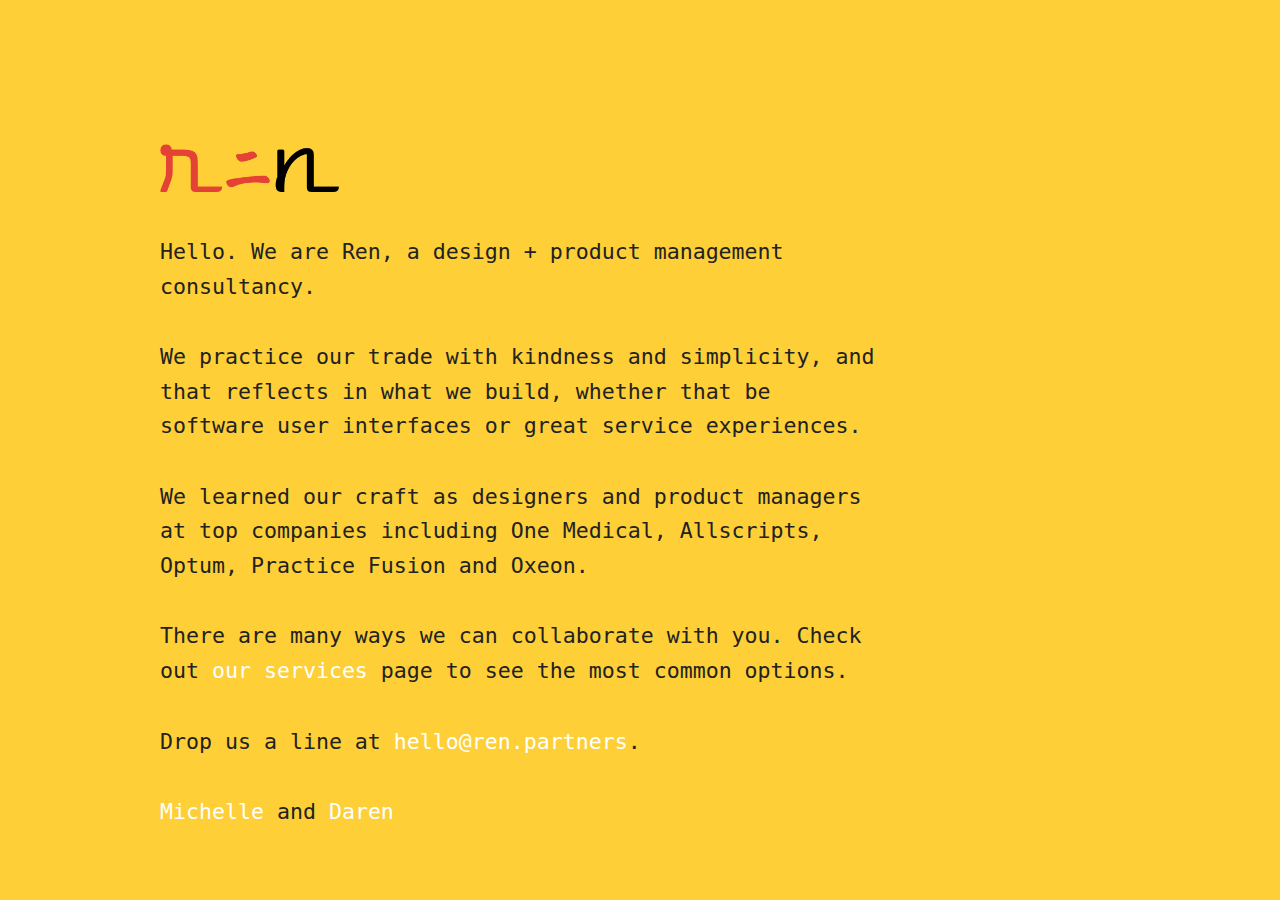
<file: index.html>
<!DOCTYPE html>
<html lang="en">
<head>

  <!-- Basic Page Needs
  –––––––––––––––––––––––––––––––––––––––––––––––––– -->
  <meta charset="utf-8">
  <title>Ren &mdash; Design + Product Management Consultants</title>
  <meta name="description" content="">
  <meta name="author" content="">

  <!-- Mobile Specific Metas
  –––––––––––––––––––––––––––––––––––––––––––––––––– -->
  <meta name="viewport" content="width=device-width, initial-scale=1">

  <!-- FONT
  –––––––––––––––––––––––––––––––––––––––––––––––––– -->
  <link href="//fonts.googleapis.com/css?family=Hind+Vadodara:400,300,600" rel="stylesheet" type="text/css">

  <!-- CSS
  –––––––––––––––––––––––––––––––––––––––––––––––––– -->
  <link rel="stylesheet" href="css/normalize.css">
  <link rel="stylesheet" href="css/skeleton.css">

  <!-- Favicon
  –––––––––––––––––––––––––––––––––––––––––––––––––– -->
  <link rel="icon" type="image/png" href="images/favicon.png">

</head>
<body>

  <!-- Primary Page Layout
  –––––––––––––––––––––––––––––––––––––––––––––––––– -->
  <div class="container">
    <div class="row">
      <div style="margin-top: 15%">
        <h4><img src="./images/ren2.png" height="48"></img></h4>
        <p>Hello. We are Ren, a design + product management consultancy.</p>
        <p>We practice our trade with kindness and simplicity, and that reflects in what we build, whether that be software user interfaces or great service experiences.</p>
        <p>We learned our craft as designers and product managers at top companies including One Medical, Allscripts, Optum, Practice Fusion and Oxeon.</p>
        <p>There are many ways we can collaborate with you. Check out <a href="services.html">our services</a> page to see the most common options.</p>
        <p>Drop us a line at <a href="mailto:hello@ren.partners">hello@ren.partners</a>.</p>
        <p><a href="https://www.linkedin.com/in/chellee/">Michelle</a> and <a href="https://www.linkedin.com/in/daren/">Daren</a></p>
      </div>
    </div>
  </div>

<!-- End Document
  –––––––––––––––––––––––––––––––––––––––––––––––––– -->
</body>
</html>
</file>
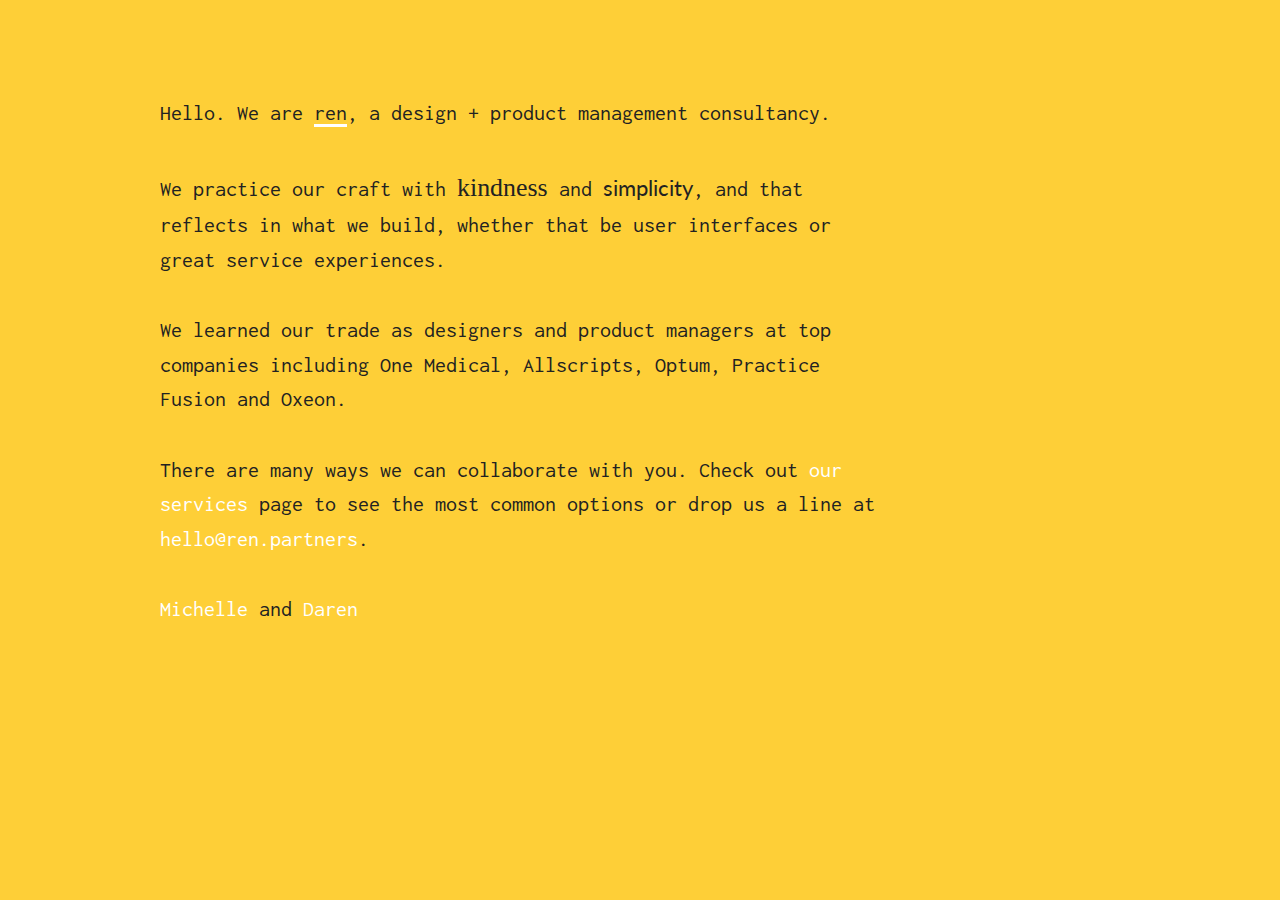
<file: home.html>
<!DOCTYPE html>
<html lang="en">
<head>

  <!-- Basic Page Needs
  –––––––––––––––––––––––––––––––––––––––––––––––––– -->
  <meta charset="utf-8">
  <title>ren &mdash; design + product management consultants</title>
  <meta name="description" content="">
  <meta name="author" content="">

  <!-- Mobile Specific Metas
  –––––––––––––––––––––––––––––––––––––––––––––––––– -->
  <meta name="viewport" content="width=device-width, initial-scale=1">

  <!-- FONT
  –––––––––––––––––––––––––––––––––––––––––––––––––– -->
  <link href='http://fonts.googleapis.com/css?family=Inconsolata|Lato:300|Rochester' rel='stylesheet' type='text/css'>

  <!-- CSS
  –––––––––––––––––––––––––––––––––––––––––––––––––– -->
  <link rel="stylesheet" href="css/normalize.css">
  <link rel="stylesheet" href="css/skeleton.css">

  <!-- Favicon
  –––––––––––––––––––––––––––––––––––––––––––––––––– -->
  <link rel="icon" type="image/png" href="images/favicon.png">

  <meta name="google-site-verification" content="_eRGJa6r7pLW81kMNScsOBqSQjB9dNlMBI1EXMQkZCI" />

</head>
<body>

  <!-- Primary Page Layout
  –––––––––––––––––––––––––––––––––––––––––––––––––– -->
  <div class="container">
    <div class="row">
      <div style="margin-top: 10%">
        <p>Hello. We are <span style="border-bottom: 3px solid white;">ren</span>, a design + product management consultancy.</p>
        <p>We practice our craft with <span style="font-family: Rochester; font-size: 1.2em;">kindness</span> and <span style="font-family: Lato;">simplicity</span>, and that reflects in what we build, whether that be user interfaces or great service experiences.</p>
        <p>We learned our trade as designers and product managers at top companies including One Medical, Allscripts, Optum, Practice Fusion and Oxeon.</p>
        <p>There are many ways we can collaborate with you. Check out <a href="services.html">our services</a> page to see the most common options or drop us a line at <a href="mailto:hello@ren.partners">hello@ren.partners</a>.</p>
        <p><a href="https://www.linkedin.com/in/chellee/">Michelle</a> and <a href="https://www.linkedin.com/in/daren/">Daren</a></p>
      </div>
    </div>
  </div>

<!-- End Document
  –––––––––––––––––––––––––––––––––––––––––––––––––– -->
</body>
</html>
</file>
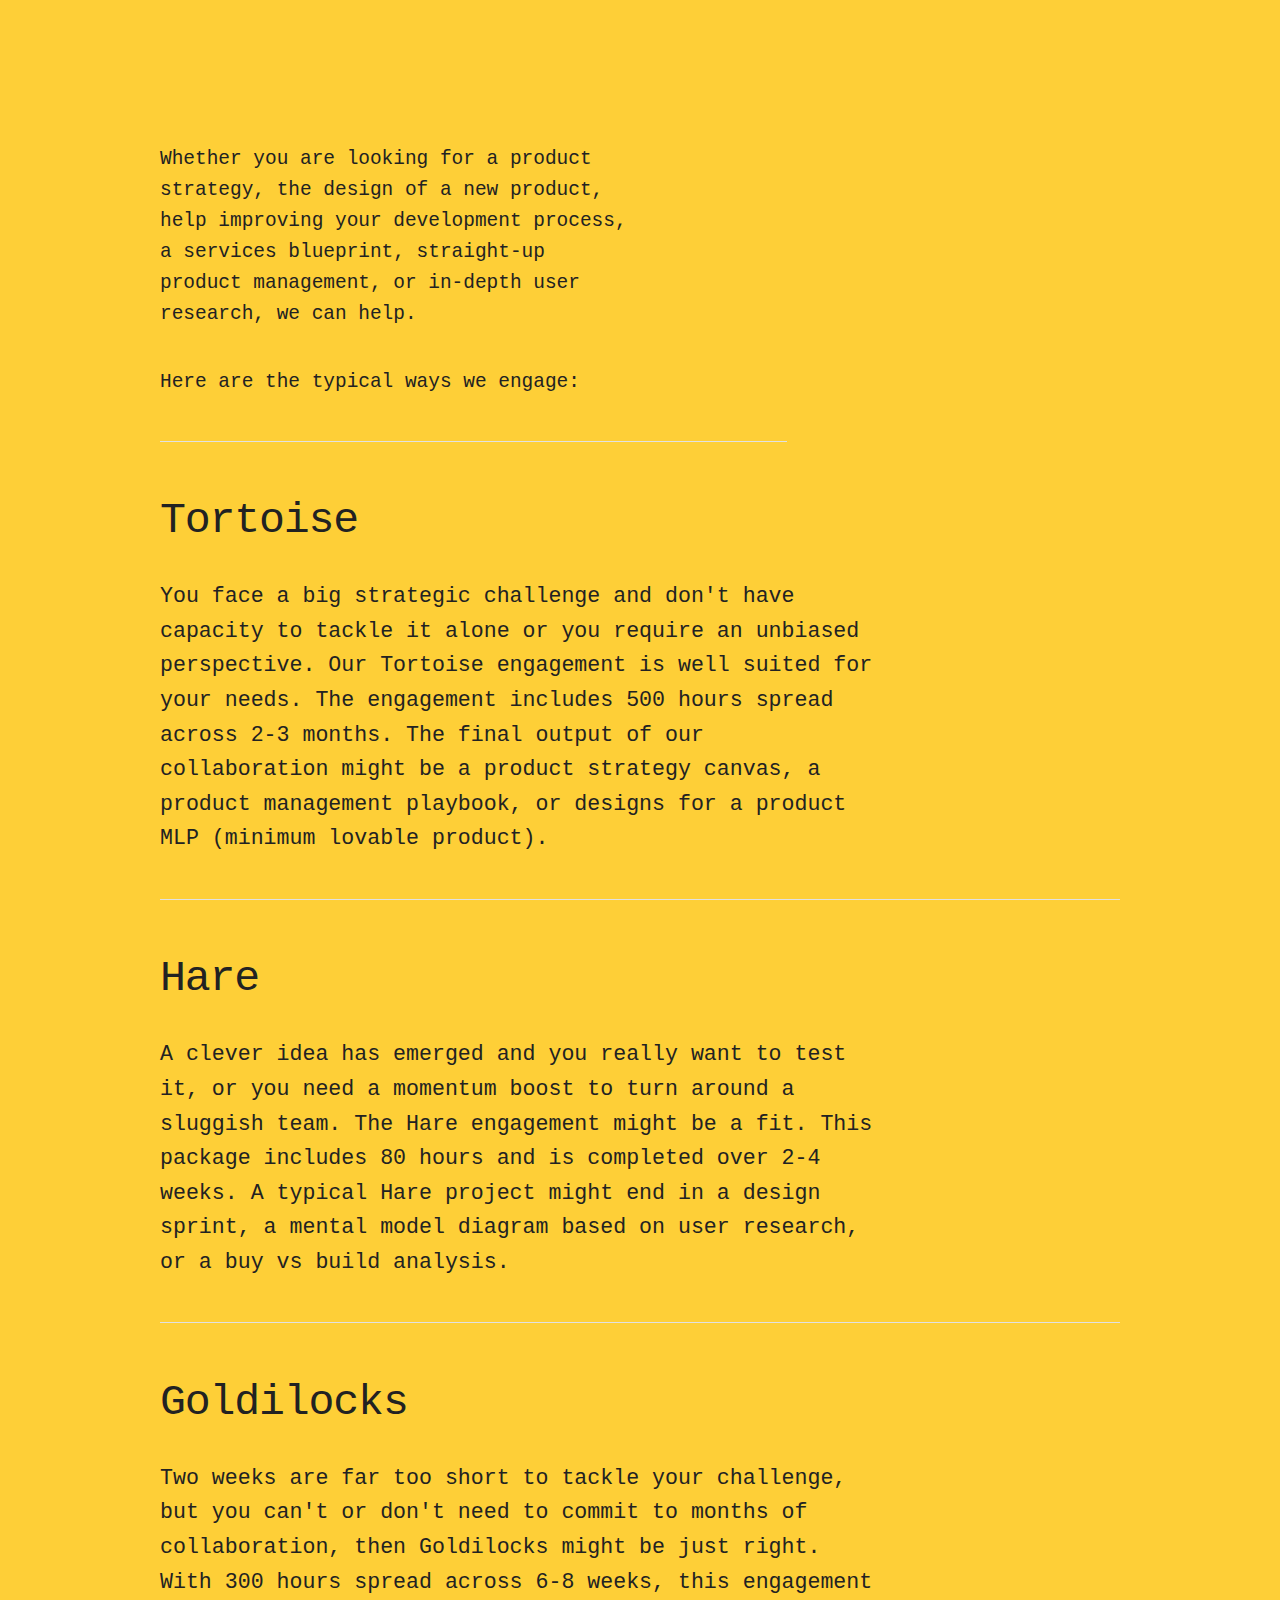
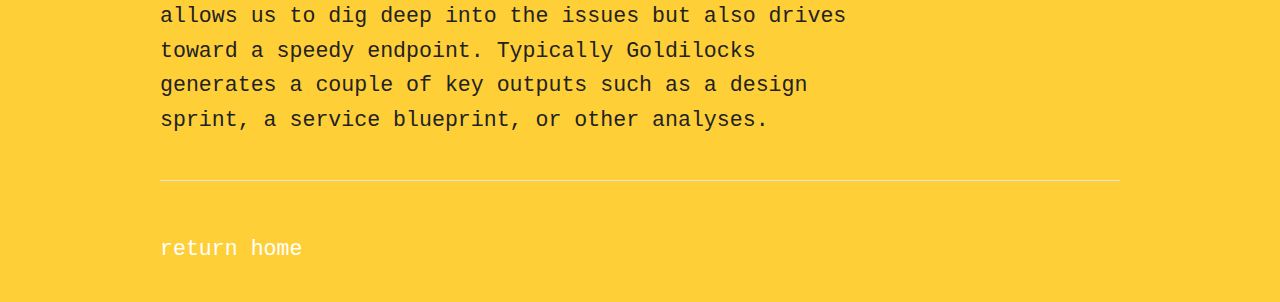
<file: services.html>
<!DOCTYPE html>
<html lang="en">
<head>

  <!-- Basic Page Needs
  –––––––––––––––––––––––––––––––––––––––––––––––––– -->
  <meta charset="utf-8">
  <title>ren &mdash; service offerings</title>
  <meta name="description" content="">
  <meta name="author" content="">

  <!-- Mobile Specific Metas
  –––––––––––––––––––––––––––––––––––––––––––––––––– -->
  <meta name="viewport" content="width=device-width, initial-scale=1">

  <!-- FONT
  –––––––––––––––––––––––––––––––––––––––––––––––––– -->
  <link href="//fonts.googleapis.com/css?family=Hind+Vadodara:400,300,600" rel="stylesheet" type="text/css">

  <!-- CSS
  –––––––––––––––––––––––––––––––––––––––––––––––––– -->
  <link rel="stylesheet" href="css/normalize.css">
  <link rel="stylesheet" href="css/skeleton.css">

  <!-- Favicon
  –––––––––––––––––––––––––––––––––––––––––––––––––– -->
  <link rel="icon" type="image/png" href="images/favicon.png">

</head>
<body>

  <!-- Primary Page Layout
  –––––––––––––––––––––––––––––––––––––––––––––––––– -->
  <div class="container">
    <div class="row">
      <div class="two-thirds column" style="margin-top: 15%; font-size: 90%">
        <p>Whether you are looking for a product strategy, the design of a new product, help improving your development process, a services blueprint, straight-up product management, or in-depth user research, we can help.</p>
        <p>Here are the typical ways we engage:</p>
        <hr>
      </div>
    </div>
    <div class="row">
      <a name="#tortoise"></a><h4>Tortoise</h4>
      <p>
        You face a big strategic challenge and don't have capacity to tackle it alone or you require an unbiased perspective. Our Tortoise engagement is well suited for your needs. The engagement includes 500 hours spread across 2-3 months. The final output of our collaboration might be a product strategy canvas, a product management playbook, or designs for a product MLP (minimum lovable product).</p>
      <hr>
      <a name="#hare"></a><h4>Hare</h4>
      <p>A clever idea has emerged and you really want to test it, or you need a momentum boost to turn around a sluggish team. The Hare engagement might be a fit. This package includes 80 hours and is completed over 2-4 weeks. A typical Hare project might end in a design sprint, a mental model diagram based on user research, or a buy vs build analysis.</p>
      <hr>
      <a name="#goldilocks"></a><h4>Goldilocks</h4>
      <p>Two weeks are far too short to tackle your challenge, but you can't or don't need to commit to months of collaboration, then Goldilocks might be just right. With 300 hours spread across 6-8 weeks, this engagement allows us to dig deep into the issues but also drives toward a speedy endpoint. Typically Goldilocks generates a couple of key outputs such as a design sprint, a service blueprint, or other analyses.</p>
      <hr>
      <p><a href="http://www.ren.partners">return home</a></p>
    </div>
  </div>

<!-- End Document
  –––––––––––––––––––––––––––––––––––––––––––––––––– -->
</body>
</html>
</file>
<file: css/skeleton.css>
/*
* Skeleton V2.0.4
* Copyright 2014, Dave Gamache
* www.getskeleton.com
* Free to use under the MIT license.
* http://www.opensource.org/licenses/mit-license.php
* 12/29/2014
*/


/* Table of contents
––––––––––––––––––––––––––––––––––––––––––––––––––
- Grid
- Base Styles
- Typography
- Links
- Buttons
- Forms
- Lists
- Code
- Tables
- Spacing
- Utilities
- Clearing
- Media Queries
*/


/* Grid
–––––––––––––––––––––––––––––––––––––––––––––––––– */
.container {
  position: relative;
  width: 100%;
  max-width: 960px;
  margin: 0 auto;
  padding: 0 20px;
  box-sizing: border-box; }
.column,
.columns {
  width: 100%;
  float: left;
  box-sizing: border-box; }

/* For devices larger than 400px */
@media (min-width: 400px) {
  .container {
    width: 85%;
    padding: 0; }
}

/* For devices larger than 550px */
@media (min-width: 550px) {
  .container {
    width: 80%; }
  .column,
  .columns {
    margin-left: 4%; }
  .column:first-child,
  .columns:first-child {
    margin-left: 0; }

  .one.column,
  .one.columns                    { width: 4.66666666667%; }
  .two.columns                    { width: 13.3333333333%; }
  .three.columns                  { width: 22%;            }
  .four.columns                   { width: 30.6666666667%; }
  .five.columns                   { width: 39.3333333333%; }
  .six.columns                    { width: 48%;            }
  .seven.columns                  { width: 56.6666666667%; }
  .eight.columns                  { width: 65.3333333333%; }
  .nine.columns                   { width: 74.0%;          }
  .ten.columns                    { width: 82.6666666667%; }
  .eleven.columns                 { width: 91.3333333333%; }
  .twelve.columns                 { width: 100%; margin-left: 0; }

  .one-third.column               { width: 30.6666666667%; }
  .two-thirds.column              { width: 65.3333333333%; }

  .one-half.column                { width: 48%; }

  /* Offsets */
  .offset-by-one.column,
  .offset-by-one.columns          { margin-left: 8.66666666667%; }
  .offset-by-two.column,
  .offset-by-two.columns          { margin-left: 17.3333333333%; }
  .offset-by-three.column,
  .offset-by-three.columns        { margin-left: 26%;            }
  .offset-by-four.column,
  .offset-by-four.columns         { margin-left: 34.6666666667%; }
  .offset-by-five.column,
  .offset-by-five.columns         { margin-left: 43.3333333333%; }
  .offset-by-six.column,
  .offset-by-six.columns          { margin-left: 52%;            }
  .offset-by-seven.column,
  .offset-by-seven.columns        { margin-left: 60.6666666667%; }
  .offset-by-eight.column,
  .offset-by-eight.columns        { margin-left: 69.3333333333%; }
  .offset-by-nine.column,
  .offset-by-nine.columns         { margin-left: 78.0%;          }
  .offset-by-ten.column,
  .offset-by-ten.columns          { margin-left: 86.6666666667%; }
  .offset-by-eleven.column,
  .offset-by-eleven.columns       { margin-left: 95.3333333333%; }

  .offset-by-one-third.column,
  .offset-by-one-third.columns    { margin-left: 34.6666666667%; }
  .offset-by-two-thirds.column,
  .offset-by-two-thirds.columns   { margin-left: 69.3333333333%; }

  .offset-by-one-half.column,
  .offset-by-one-half.columns     { margin-left: 52%; }

}


/* Base Styles
–––––––––––––––––––––––––––––––––––––––––––––––––– */
/* NOTE
html is set to 62.5% so that all the REM measurements throughout Skeleton
are based on 10px sizing. So basically 1.5rem = 15px :) */
html {
  font-size: 90%; }
body {
  font-size: 1em; /* currently ems cause chrome bug misinterpreting rems on body element */
  line-height: 1.6;
  font-weight: 400;
  font-family: Inconsolata, monospace;
  color: #222;
  background-color: #FECF37;
 }

/* Typography
–––––––––––––––––––––––––––––––––––––––––––––––––– */
h1, h2, h3, h4, h5, h6 {
  margin-top: 0;
  margin-bottom: 2rem;
  font-weight: 300; }
h1 { font-size: 4.0rem; line-height: 1.2;  letter-spacing: -.1rem;}
h2 { font-size: 3.6rem; line-height: 1.25; letter-spacing: -.1rem; }
h3 { font-size: 3.0rem; line-height: 1.3;  letter-spacing: -.1rem; }
h4 { font-size: 2.4rem; line-height: 1.35; letter-spacing: -.08rem; }
h5 { font-size: 1.8rem; line-height: 1.5;  letter-spacing: -.05rem; }
h6 { font-size: 1.5rem; line-height: 1.6;  letter-spacing: 0; }

/* Larger than phablet */
@media (min-width: 550px) {
  h1 { font-size: 5.0rem; }
  h2 { font-size: 4.2rem; }
  h3 { font-size: 3.6rem; }
  h4 { font-size: 3.0rem; }
  h5 { font-size: 2.4rem; }
  h6 { font-size: 1.5rem; }
  p {font-size: 150%; margin-right: 25%; }
}

p {
  margin-top: 0; }


/* Links
–––––––––––––––––––––––––––––––––––––––––––––––––– */
a {
  color: white;
  text-decoration: none;}
a:hover {
  color: #222;
  text-decoration: underline;}


/* Buttons
–––––––––––––––––––––––––––––––––––––––––––––––––– */
.button,
button,
input[type="submit"],
input[type="reset"],
input[type="button"] {
  display: inline-block;
  height: 38px;
  padding: 0 30px;
  color: #555;
  text-align: center;
  font-size: 11px;
  font-weight: 600;
  line-height: 38px;
  letter-spacing: .1rem;
  text-transform: uppercase;
  text-decoration: none;
  white-space: nowrap;
  background-color: transparent;
  border-radius: 4px;
  border: 1px solid #bbb;
  cursor: pointer;
  box-sizing: border-box; }
.button:hover,
button:hover,
input[type="submit"]:hover,
input[type="reset"]:hover,
input[type="button"]:hover,
.button:focus,
button:focus,
input[type="submit"]:focus,
input[type="reset"]:focus,
input[type="button"]:focus {
  color: #333;
  border-color: #888;
  outline: 0; }
.button.button-primary,
button.button-primary,
input[type="submit"].button-primary,
input[type="reset"].button-primary,
input[type="button"].button-primary {
  color: #FFF;
  background-color: #33C3F0;
  border-color: #33C3F0; }
.button.button-primary:hover,
button.button-primary:hover,
input[type="submit"].button-primary:hover,
input[type="reset"].button-primary:hover,
input[type="button"].button-primary:hover,
.button.button-primary:focus,
button.button-primary:focus,
input[type="submit"].button-primary:focus,
input[type="reset"].button-primary:focus,
input[type="button"].button-primary:focus {
  color: #FFF;
  background-color: #1EAEDB;
  border-color: #1EAEDB; }


/* Forms
–––––––––––––––––––––––––––––––––––––––––––––––––– */
input[type="email"],
input[type="number"],
input[type="search"],
input[type="text"],
input[type="tel"],
input[type="url"],
input[type="password"],
textarea,
select {
  height: 38px;
  padding: 6px 10px; /* The 6px vertically centers text on FF, ignored by Webkit */
  background-color: #fff;
  border: 1px solid #D1D1D1;
  border-radius: 4px;
  box-shadow: none;
  box-sizing: border-box; }
/* Removes awkward default styles on some inputs for iOS */
input[type="email"],
input[type="number"],
input[type="search"],
input[type="text"],
input[type="tel"],
input[type="url"],
input[type="password"],
textarea {
  -webkit-appearance: none;
     -moz-appearance: none;
          appearance: none; }
textarea {
  min-height: 65px;
  padding-top: 6px;
  padding-bottom: 6px; }
input[type="email"]:focus,
input[type="number"]:focus,
input[type="search"]:focus,
input[type="text"]:focus,
input[type="tel"]:focus,
input[type="url"]:focus,
input[type="password"]:focus,
textarea:focus,
select:focus {
  border: 1px solid #33C3F0;
  outline: 0; }
label,
legend {
  display: block;
  margin-bottom: .5rem;
  font-weight: 600; }
fieldset {
  padding: 0;
  border-width: 0; }
input[type="checkbox"],
input[type="radio"] {
  display: inline; }
label > .label-body {
  display: inline-block;
  margin-left: .5rem;
  font-weight: normal; }


/* Lists
–––––––––––––––––––––––––––––––––––––––––––––––––– */
ul {
  list-style: circle inside; }
ol {
  list-style: decimal inside; }
ol, ul {
  padding-left: 0;
  margin-top: 0; }
ul ul,
ul ol,
ol ol,
ol ul {
  margin: 1.5rem 0 1.5rem 3rem;
  font-size: 90%; }
li {
  margin-bottom: 1rem; }


/* Code
–––––––––––––––––––––––––––––––––––––––––––––––––– */
code {
  padding: .2rem .5rem;
  margin: 0 .2rem;
  font-size: 90%;
  white-space: nowrap;
  background: #F1F1F1;
  border: 1px solid #E1E1E1;
  border-radius: 4px; }
pre > code {
  display: block;
  padding: 1rem 1.5rem;
  white-space: pre; }


/* Tables
–––––––––––––––––––––––––––––––––––––––––––––––––– */
th,
td {
  padding: 12px 15px;
  text-align: left;
  border-bottom: 1px solid #E1E1E1; }
th:first-child,
td:first-child {
  padding-left: 0; }
th:last-child,
td:last-child {
  padding-right: 0; }


/* Spacing
–––––––––––––––––––––––––––––––––––––––––––––––––– */
button,
.button {
  margin-bottom: 1rem; }
input,
textarea,
select,
fieldset {
  margin-bottom: 1.5rem; }
pre,
blockquote,
dl,
figure,
table,
p,
ul,
ol,
form {
  margin-bottom: 2.5rem; }


/* Utilities
–––––––––––––––––––––––––––––––––––––––––––––––––– */
.u-full-width {
  width: 100%;
  box-sizing: border-box; }
.u-max-full-width {
  max-width: 100%;
  box-sizing: border-box; }
.u-pull-right {
  float: right; }
.u-pull-left {
  float: left; }


/* Misc
–––––––––––––––––––––––––––––––––––––––––––––––––– */
hr {
  margin-top: 3rem;
  margin-bottom: 3.5rem;
  border-width: 0;
  border-top: 1px solid #E1E1E1; }


/* Clearing
–––––––––––––––––––––––––––––––––––––––––––––––––– */

/* Self Clearing Goodness */
.container:after,
.row:after,
.u-cf {
  content: "";
  display: table;
  clear: both; }


/* Media Queries
–––––––––––––––––––––––––––––––––––––––––––––––––– */
/*
Note: The best way to structure the use of media queries is to create the queries
near the relevant code. For example, if you wanted to change the styles for buttons
on small devices, paste the mobile query code up in the buttons section and style it
there.
*/


/* Larger than mobile */
@media (min-width: 400px) {}

/* Larger than phablet (also point when grid becomes active) */
@media (min-width: 550px) {}

/* Larger than tablet */
@media (min-width: 750px) {}

/* Larger than desktop */
@media (min-width: 1000px) {}

/* Larger than Desktop HD */
@media (min-width: 1200px) {}
</file>
